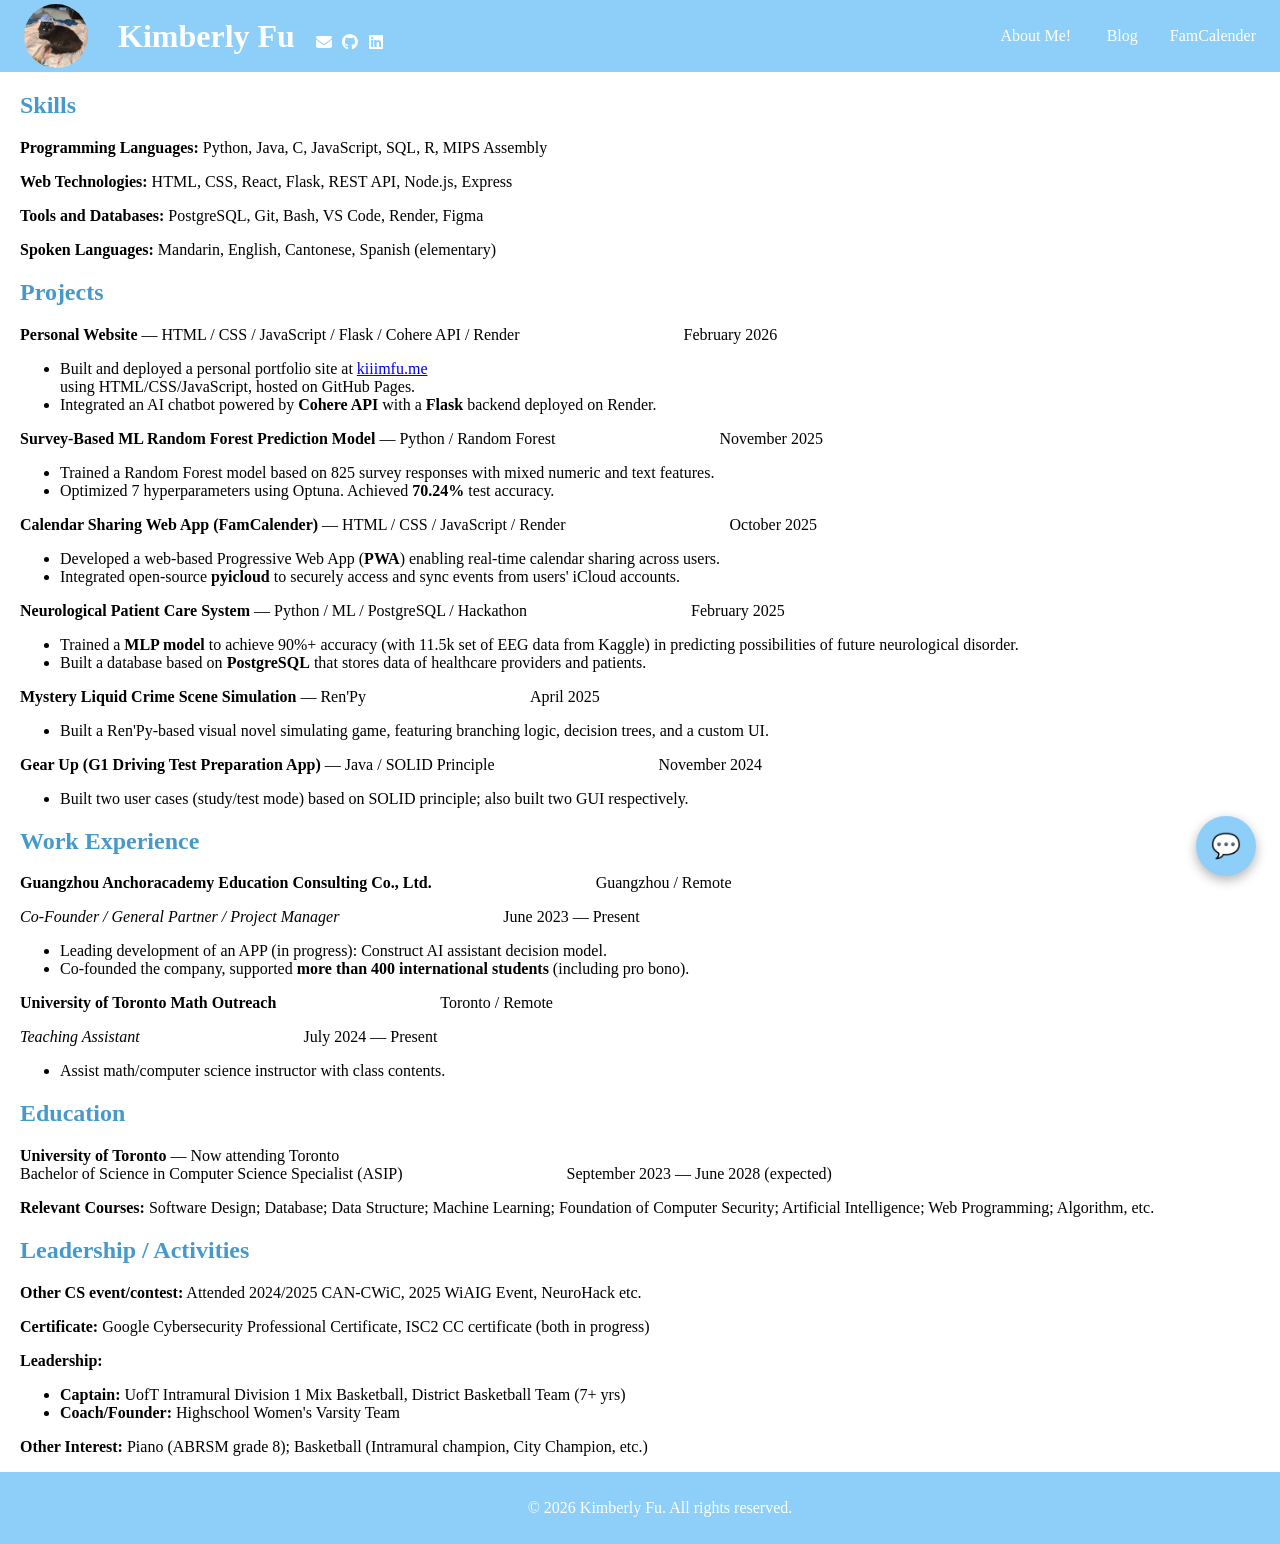
<file: index.html>
<!DOCTYPE html>
<!--
  Kimberly Fu Resume
-->
<html lang="en">
<head>
  <meta charset="UTF-8">
  <meta name="viewport" content="width=device-width, initial-scale=1.0">
  <title>Kimberly Fu</title>
  <link rel="stylesheet" href="style.css">
  <link rel="stylesheet" href="resume.css">

  <!-- icon -->
  <link rel="apple-touch-icon" sizes="180x180" href="/apple-touch-icon.png">
  <link rel="icon" type="image/png" sizes="32x32" href="/favicon-32x32.png">
  <link rel="icon" type="image/png" sizes="16x16" href="/favicon-16x16.png">
  <link rel="manifest" href="/site.webmanifest">

  <!-- Contact icon -->
  <link rel="stylesheet" href="https://cdnjs.cloudflare.com/ajax/libs/font-awesome/6.5.0/css/all.min.css">

</head>
<body>
  <header>
    <!-- header left -->
    <div class="header-left">
      <a href="index.html" id="icon">
        <img src="apple-touch-icon.png" alt="Logo Picture">
      </a>
      <h1>Kimberly Fu</h1>
      <div class="header-links">
        <a href="mailto:kimberlyfu006@gmail.com" title="Email">
          <i class="fas fa-envelope"></i>
        </a>
        <a href="https://github.com/KiiimFU" title="GitHub" target="_blank">
          <i class="fab fa-github"></i>
        </a>
        <a href="https://www.linkedin.com/in/kimberly-fu-99a634297" title="LinkedIn" target="_blank">
          <i class="fab fa-linkedin"></i>
        </a>
      </div>
    </div>
    <!-- hamburger -->
    <button class="hamburger" id="hamburger">
      <i class="fas fa-bars"></i>
    </button>
    <!-- header right -->
    <div class="header-right" id="nav-menu">
      <a href="index.html" data-text="About Me!">About Me!</a>
      <a href="Blog.html" data-text="Blog">Blog</a>
      <a href="Famcalendar.html" data-text="FamCalender">FamCalender</a>
    </div>
  </header>

  <main>
    <section>
      <h2>Skills</h2>
      <p><strong>Programming Languages:</strong> Python, Java, C, JavaScript, SQL, R, MIPS Assembly</p>
      <p><strong>Web Technologies:</strong> HTML, CSS, React, Flask, REST API, Node.js, Express</p>
      <p><strong>Tools and Databases:</strong> PostgreSQL, Git, Bash, VS Code, Render, Figma</p>
      <p><strong>Spoken Languages:</strong> Mandarin, English, Cantonese, Spanish (elementary)</p>
    </section>

    <section>
      <h2>Projects</h2>

      <div>
        <p>
          <strong>Personal Website</strong> — HTML / CSS / JavaScript / Flask / Cohere API / Render
          <span style="margin-left: 10em;">February 2026</span>
        </p>
      </div>
      <ul>
        <li>Built and deployed a personal portfolio site at <a href="https://kiiimfu.me">kiiimfu.me</a> using HTML/CSS/JavaScript, hosted on GitHub Pages.</li>
        <li>Integrated an AI chatbot powered by <strong>Cohere API</strong> with a <strong>Flask</strong> backend deployed on Render.</li>
      </ul>

      <div>
        <p>
          <strong>Survey-Based ML Random Forest Prediction Model</strong> — Python / Random Forest
          <span style="margin-left: 10em;">November 2025</span>
        </p>
      </div>
      <ul>
        <li>Trained a Random Forest model based on 825 survey responses with mixed numeric and text features.</li>
        <li>Optimized 7 hyperparameters using Optuna. Achieved <strong>70.24%</strong> test accuracy.</li>
      </ul>

      <div>
        <p>
          <strong>Calendar Sharing Web App (FamCalender)</strong> — HTML / CSS / JavaScript / Render
          <span style="margin-left: 10em;">October 2025</span>
        </p>
      </div>
      <ul>
        <li>Developed a web-based Progressive Web App (<strong>PWA</strong>) enabling real-time calendar sharing across users.</li>
        <li>Integrated open-source <strong>pyicloud</strong> to securely access and sync events from users' iCloud accounts.</li>
      </ul>

      <div>
        <p>
          <strong>Neurological Patient Care System</strong> — Python / ML / PostgreSQL / Hackathon
          <span style="margin-left: 10em;">February 2025</span>
        </p>
      </div>
      <ul>
        <li>Trained a <strong>MLP model</strong> to achieve 90%+ accuracy (with 11.5k set of EEG data from Kaggle) in predicting possibilities of future neurological disorder.</li>
        <li>Built a database based on <strong>PostgreSQL</strong> that stores data of healthcare providers and patients.</li>
      </ul>

      <div>
        <p>
          <strong>Mystery Liquid Crime Scene Simulation</strong> — Ren'Py
          <span style="margin-left: 10em;">April 2025</span>
        </p>
      </div>
      <ul>
        <li>Built a Ren'Py-based visual novel simulating game, featuring branching logic, decision trees, and a custom UI.</li>
      </ul>

      <div>
        <p>
          <strong>Gear Up (G1 Driving Test Preparation App)</strong> — Java / SOLID Principle
          <span style="margin-left: 10em;">November 2024</span>
        </p>
      </div>
      <ul>
        <li>Built two user cases (study/test mode) based on SOLID principle; also built two GUI respectively.</li>
      </ul>
    </section>

    <section class="work">
      <h2>Work Experience</h2>
      <div>
        <p>
          <strong>Guangzhou Anchoracademy Education Consulting Co., Ltd.</strong>
          <span style="margin-left: 10em;">Guangzhou / Remote</span>
        </p>
        <p>
          <em>Co-Founder / General Partner / Project Manager</em>
          <span style="margin-left: 10em;">June 2023 — Present</span>
        </p>
      </div>
      <ul>
        <li>Leading development of an APP (in progress): Construct AI assistant decision model.</li>
        <li>Co-founded the company, supported <strong>more than 400 international students</strong> (including pro bono).</li>
      </ul>

      <div>
        <p>
          <strong>University of Toronto Math Outreach</strong>
          <span style="margin-left: 10em;">Toronto / Remote</span>
        </p>
        <p>
          <em>Teaching Assistant</em>
          <span style="margin-left: 10em;">July 2024 — Present</span>
        </p>
      </div>
      <ul>
        <li>Assist math/computer science instructor with class contents.</li>
      </ul>
    </section>
    
    <section class="education">
      <h2>Education</h2>
      <div>
        <span><strong>University of Toronto</strong> — Now attending</span>
        <span>Toronto</span>
      </div>
      <div>
        <span>Bachelor of Science in Computer Science Specialist (ASIP)</span>
        <span style="margin-left:10em;">September 2023 — June 2028 (expected)</span>
      </div>
      <p><strong>Relevant Courses:</strong> Software Design; Database; Data Structure; Machine Learning; Foundation of Computer Security; Artificial Intelligence; Web Programming; Algorithm, etc.</p>
    </section>

    <section class="Leadership">
      <h2>Leadership / Activities</h2>
      <p><strong>Other CS event/contest:</strong> Attended 2024/2025 CAN-CWiC, 2025 WiAIG Event, NeuroHack etc.</p>
      <p><strong>Certificate:</strong> Google Cybersecurity Professional Certificate, ISC2 CC certificate (both in progress)</p>
      <p><strong>Leadership:</strong></p>
      <ul>
        <li><strong>Captain:</strong> UofT Intramural Division 1 Mix Basketball, District Basketball Team (7+ yrs)</li>
        <li><strong>Coach/Founder:</strong> Highschool Women's Varsity Team</li>
      </ul>
      <p><strong>Other Interest:</strong> Piano (ABRSM grade 8); Basketball (Intramural champion, City Champion, etc.)</p>
    </section>

    
  </main>

  <footer>
    <p class="footer-copy">&copy; 2026 Kimberly Fu. All rights reserved.</p>
  </footer>

  <script src="script.js"></script>

  <!-- Chat Bubble -->
  <div id="chat-bubble" onclick="toggleChat()">💬</div>

  <div id="chat-window">
    <div id="chat-header">
      <span>Ask about Kim!</span>
      <button onclick="toggleChat()">✕</button>
    </div>
    <div id="chat-messages"></div>
    <div id="chat-input-area">
      <input type="text" id="chat-input" placeholder="Ask me anything..." onkeydown="if(event.key==='Enter') sendMessage()"/>
      <button onclick="sendMessage()" id="input-button">Send</button>
    </div>
  </div>

</body>
</html>
</file>
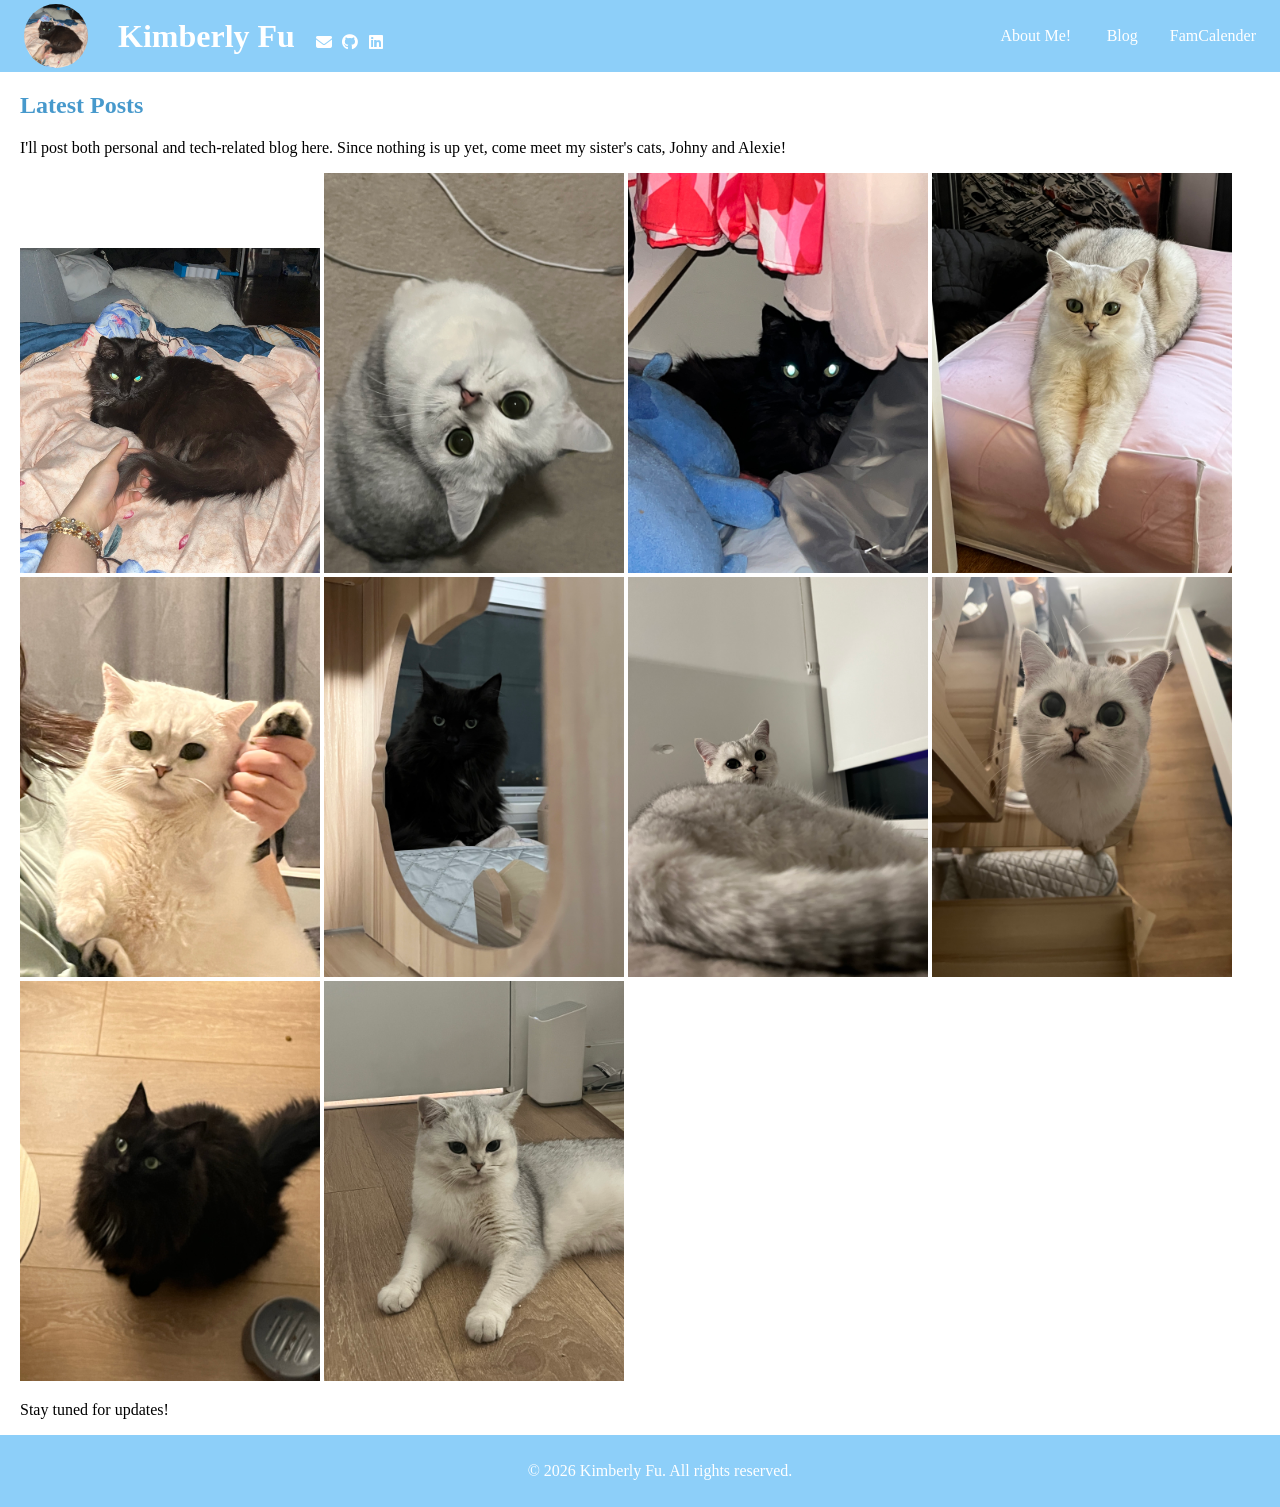
<file: Blog.html>
<!DOCTYPE html>
<html lang="en">
<head>
    <meta charset="UTF-8">
  <meta name="viewport" content="width=device-width, initial-scale=1.0">
  <title>Kimberly Fu's Blog</title>
  <link rel="stylesheet" href="style.css">
  <link rel="stylesheet" href="resume.css">

  <!-- icon -->
  <link rel="apple-touch-icon" sizes="180x180" href="/apple-touch-icon.png">
  <link rel="icon" type="image/png" sizes="32x32" href="/favicon-32x32.png">
  <link rel="icon" type="image/png" sizes="16x16" href="/favicon-16x16.png">
  <link rel="manifest" href="/site.webmanifest">

  <link rel="stylesheet" href="https://cdnjs.cloudflare.com/ajax/libs/font-awesome/6.5.0/css/all.min.css">
</head>
<body>
    <header>
    <!-- header left -->
    <div class="header-left">
      <a href="index.html">
        <img src="apple-touch-icon.png" alt="Logo Picture">
      </a>
      <h1>Kimberly Fu</h1>
      <div class="header-links">
      <a href="mailto:kimberlyfu006@gmail.com" title="Email">
      <i class="fas fa-envelope"></i>
      </a>
      <a href="https://github.com/KiiimFU" title="GitHub" target="_blank">
      <i class="fab fa-github"></i>
      </a>
      <a href="https://www.linkedin.com/in/kimberly-fu-99a634297" title="LinkedIn" target="_blank">
      <i class="fab fa-linkedin"></i>
      </a>
    </div>
    </div>
    <!-- hamburger -->
    <button class="hamburger" id="hamburger">
    <i class="fas fa-bars"></i>
    </button>
    <!-- header right -->
    <div class="header-right" id="nav-menu">
      <a href="index.html" data-text="About Me!">About Me!</a>
      <a href="Blog.html" data-text="Blog">Blog</a>
      <a href="Famcalendar.html" data-text="FamCalender">FamCalender</a>
    </div>
  </header>
    <main>
        <section>
            <h2>Latest Posts</h2>
            <p>
                I'll post both personal and tech-related blog here.
                Since nothing is up yet, come meet my sister's cats, Johny and Alexie!
            </p>
            <img src="Cat1.jpeg" alt="Johny or Alexie?" class="blogcat" width="300">
            <img src="Cat2.jpeg" alt="Johny or Alexie?" width="300">
            <img src = "Cat3.jpeg" alt="Johny or Alexie?" width="300">
            <img src = "Cat4.jpeg" alt="Johny or Alexie?" width="300">
            <img src = "Cat5.jpeg" alt="Johny or Alexie?" width="300">
            <img src = "Cat6.jpeg" alt="Johny or Alexie?" width="300">
            <img src = "Cat7.jpeg" alt="Johny or Alexie?" width="300">
            <img src = "Cat8.jpeg" alt="Johny or Alexie?" width="300">
            <img src = "Cat9.jpeg" alt="Johny or Alexie?" width="300">
            <img src="Cat10.jpeg" alt="Johny or Alexie?" width="300">

            <p>Stay tuned for updates!</p>
        </section>
    </main>
    <footer>
        <p>&copy; 2026 Kimberly Fu. All rights reserved.</p>
    </footer>
    <script src="script.js"></script>

</body>
</html>
</file>
<file: style.css>
/* Header, Footer style for kiiimfu.me */

header{
    /* fix the header */
    position:fixed;
    top:0;
    z-index:1000;

    background-color: #8dcff9;
    color:white !important;
    display:flex;
    flex-direction: row;
    align-items: center;
    justify-content: space-between;
    width:100%;
    /* to prevent horizontally scroll */
    max-width: 100%;
    box-sizing: border-box;

    height:72px;
    gap: 16px;
    
    img{
        /* make the logo fill the header height exactly */
        height: 64px;
        max-height: 72px;    
        width: auto;            
        display: block;        
        /* margin: 0.1rem;      
        border:0.1rem;         */
        padding: 8px;             
        object-fit: contain;    

         /* img border */
        /* border: 2px solid white; */
        border-radius: 40px;    

    }
    
    h1{
        /* position:absolute; */
        margin: 0;
        flex: 0 0 auto;
        align-items: flex-start;
    }

    

}

    header a{
        text-decoration:none;
        align-items: flex-end;
       
        color:white;
        padding:16px;
        white-space: nowrap;
    }
    header a:hover{
        font-weight:bold;
    }
    a::after {
    content: attr(data-text);
    display: block;
    font-weight: bold;
    height: 0;
    visibility: hidden;
    overflow: hidden;
    }

.header-left{
    /* position:absolute; */

    display: flex;
    height:100%;
    align-items: center;
    gap: 6px;  /* reduced from 12px for closer spacing */
}

.header-right{
    /* position:absolute; */
    display: flex;
    flex-direction: row;
    align-items: center;
    gap: 0;
    flex-wrap: nowrap;

    margin-left:auto;

}

.header-links {
    display: flex;
    flex-direction: row;
    /* align-items: flex-start; */
    gap: 0.5px;
    padding:15px 10px;
    align-self:flex-end;
    align-items: flex-end;
  
}

.header-links a {
    color: white;
    font-size: 1rem;   
    transition: transform 0.2s, color 0.2s;
    padding:5px;
    align-self:flex-end;
}

.header-links a:hover {
    color: rgb(236, 192, 240);
    transform: scale(1.2);   /* subtle pop on hover */
}


/* ------------------------------ footer ----------------------------- */

footer{
    position:relative;
    background-color: #8dcff9;
    color:white;
    display:flex;
    flex-direction: column;
    align-items: center;
    justify-content: center;
    width:100%;
    height:32px;
    padding:20px;

    
}

/* ------------------------------ body ----------------------------- */

body {
    margin: 0;
    padding: 0;
    display: flex;
    flex-direction: column;
    min-height: 100vh;
    font-family: "Times New Roman", Times, serif;

    overflow-x:hidden;
}

/* ------------------------------ main ----------------------------- */

main {
    flex: 1;
    padding:0 20px;
    padding-top:72px;
}

/* ------------------------------- hamburger ---------------------*/
.hamburger {
    display: none;
    background: none;
    border: none;
    color: white;
    font-size: 1.5rem;
    cursor: pointer;
    padding: 16px;
    margin-left: auto;
}

/* ------------------------------ CHAT BUBBLE ----------------------------- */
#chat-bubble {
    position:fixed;
    bottom: 24px;
    right: 24px;
    width: 60px;
    height: 60px;
    background-color: #8dcff9;
    color:white;
    border-radius:50%;
    display:flex;
    align-items:center;
    justify-content:center;
    font-size: 1.5rem;
    cursor: pointer;
    z-index: 1000;
    box-shadow: 0 4px 12px rgba(0,0,0,0.3);
}

#chat-window {
    display:none;
    position:fixed;
    bottom:90px;
    right:24px;
    width:320px;
    height:420px;
    background-color: #8dcff9;
    border:1px solid #ffffff;
    border-radius: 12px;
    box-shadow: 0 4px 12px rgba(0,0,0,0.3);
    z-index: 1000;
    /* display:flex; */
    flex-direction: column;

}

#chat-window.open{
    display:flex;
}

#chat-header{
    background-color: #7ab8e0;
    color:white;
    padding:12px;
    border-top-left-radius: 12px;
    border-top-right-radius: 12px;
    font-weight: bold;
    justify-content:space-between;
    align-items: center;
    font-family: "Times New Roman", Times, serif;

    display:flex;
    justify-content: space-between;
    align-items: center;
}

#chat-header button{
    background: none;
    border: none;
    color:white;
    font-size: 1.2rem;
    cursor: pointer;

    /* display:flex; */
    /* flex-direction: row; */
    /* justify-content:end; */
    margin-left:auto;
}

#chat-header button:hover{
    transform: scale(1.25);
}

#chat-messages{
    flex:1;
    padding:12px;
    overflow-y: auto;
    display:flex;
    flex-direction: column;
    gap: 8px;
}

.msg-user{
    align-self: flex-end;
    background-color: #ffffff;
    color:black;
    padding:8px 12px;
    border-radius: 12px 12px 0 12px;
    max-width: 80%;
    font-size:0.85rem;
}

.msg-bot {
    align-self: flex-start;
    background-color: #2a2a2a;
    color: #fff;
    padding: 8px 12px;
    border-radius: 12px 12px 12px 0;
    max-width: 80%;
    font-size: 0.85rem;
}

#chat-input-area {
    display: flex;
    border-top: 1px solid #333;
}

#chat-input-area {
    flex: 1;
    padding: 10px;
    border: none;
    border-radius:12px;
    background-color: white;
    color: #fff;
    font-size: 0.85rem;
    outline: none;
    height: 52px;
    max-height:52px;
    /* width:56px; */

    display:flex;
    justify-content: space-between;
    align-items: center;
}

#chat-input{
    border:none;
    width:200px;
}

#input-button {
    background-color: #7ab8e0;
    border: none;
    padding: 10px 14px;
    cursor: pointer;
    font-weight: bold;
    color: white;
    border-radius:12px;
}

#input-button:hover {
    transform: scale(1.05);
}

/* ------------------------------ Responsive ----------------------------- */

@media (max-width: 600px) {
    /* show hamburger, hide nav links */
    .hamburger {
        /* color:red; */
        display: block;
        padding-left:1rem;
        padding-right:3rem;
    }

    .header-right {
        display: none;
        flex-direction: column;
        position: absolute;
        top: 72px;       
        left:0;
        right: 0;
        background-color: #8dcff9;
        width: 100%;
        padding: 0px;
        z-index: 100;
    }

    .header-right.open {
        display: flex;
    }

    header #nav-menu a {
        display:block;
        padding: 12px 12px 12px 80px;
        width: 100%;
        border-top: 1px solid rgba(255,255,255,0.2);
    }

    /* h1 {
        font-size: 1.2rem;  
    } */

    #icon {
        display: none;  
    }

    .header-left {
        gap: 4px;
    }

    header{
        padding:0 20px;
    }

    span[style*="margin-left"] {
        display: none;  /* hide the date spans on mobile */
    }

    p {
        word-wrap: break-word;
    }
}
</file>
<file: resume.css>
h2{
    color:#4799cc;
}
</file>
